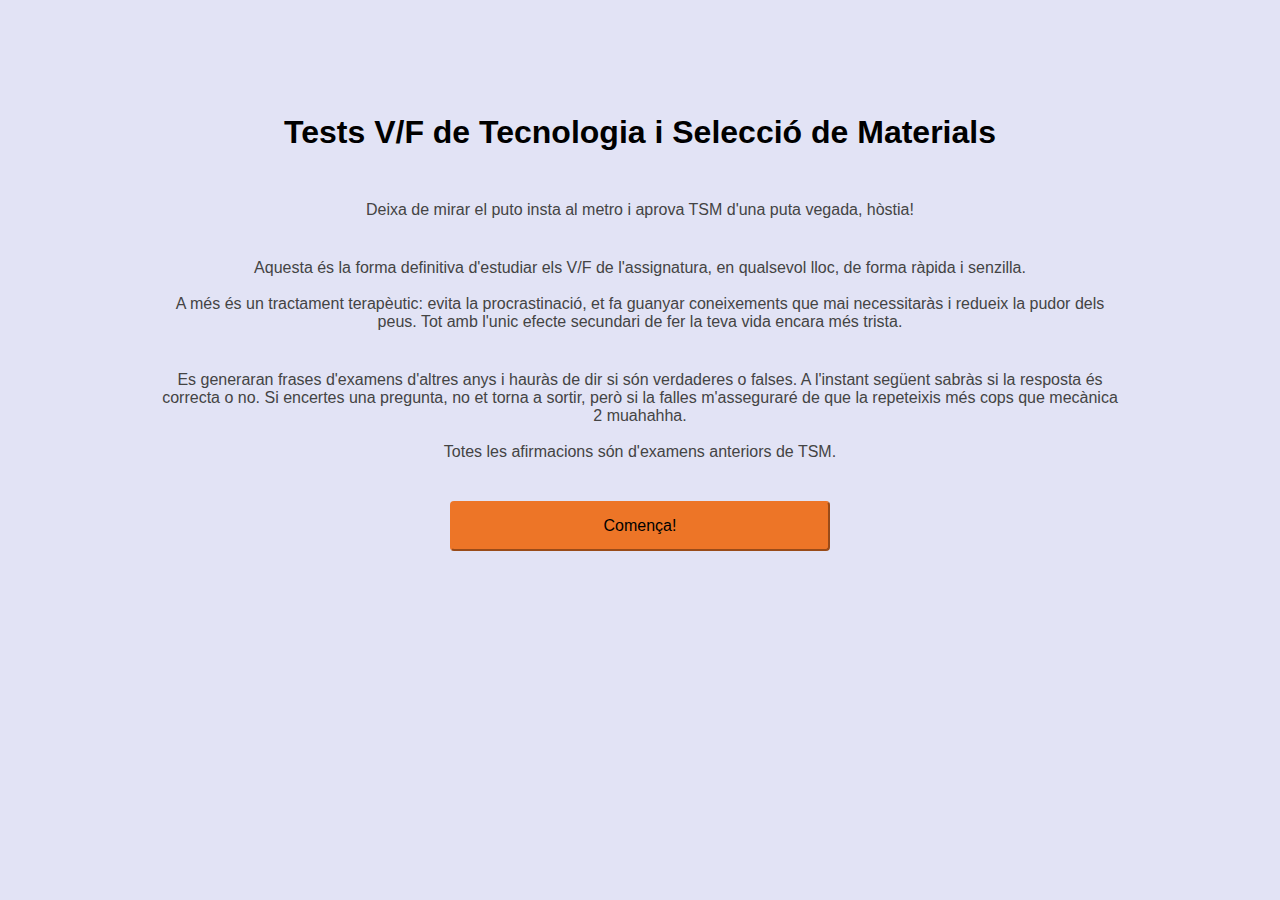
<file: index.html>
<!DOCTYPE html>


<html>

<head>
	<link rel="STYLESHEET" href="StyleDiagramaFeC.css">
	<link rel="stylesheet" href="https://maxcdn.bootstrap/3.3.7/css/bootstrap.min.css">
	<meta charset="utf-8">
	<title>Tests V/F de TSM</title>

	<meta name="description" content="Aimar Trasmonte Ajuda TSM">
	<meta name="keywords" content="Aimar Trasmonte Ajuda TSM">

	<!-- Global site tag (gtag.js) - Google Analytics -->
	<script async src="https://www.googletagmanager.com/gtag/js?id=G-VL3JSTW7T9"></script>
	<script>
		window.dataLayer = window.dataLayer || [];
		function gtag() { dataLayer.push(arguments); }
		gtag('js', new Date());

		gtag('config', 'G-VL3JSTW7T9');
	</script>

</head>

<body>
	<br><br>
	<h1>Tests V/F de Tecnologia i Selecció de Materials</h1>
	<p>
		Deixa de mirar el puto insta al metro i aprova TSM d'una puta vegada, hòstia!
	</p>
	<p>
		Aquesta és la forma definitiva d'estudiar els V/F de l'assignatura, en qualsevol lloc, de forma ràpida i senzilla.
		<br><br>
		A més és un tractament terapèutic: evita la procrastinació, et fa guanyar coneixements que mai necessitaràs i redueix la pudor dels peus. Tot amb l'unic efecte secundari de fer la teva vida encara més trista.
		
	</p>
	<p>
		Es generaran frases d'examens d'altres anys i hauràs de dir si són verdaderes o falses. A l'instant següent sabràs si la resposta és correcta o no.
		Si encertes una pregunta, no et torna a sortir, però si la falles m'asseguraré de que la repeteixis més cops que mecànica 2 muahahha.
		<br><br>
		Totes les afirmacions són d'examens anteriors de TSM.
		</p>

		<div class="divisio"><button class="boto1" role="link" onclick="window.location='VF.html'">Comença!</button></div>

</body>

</html>
</file>
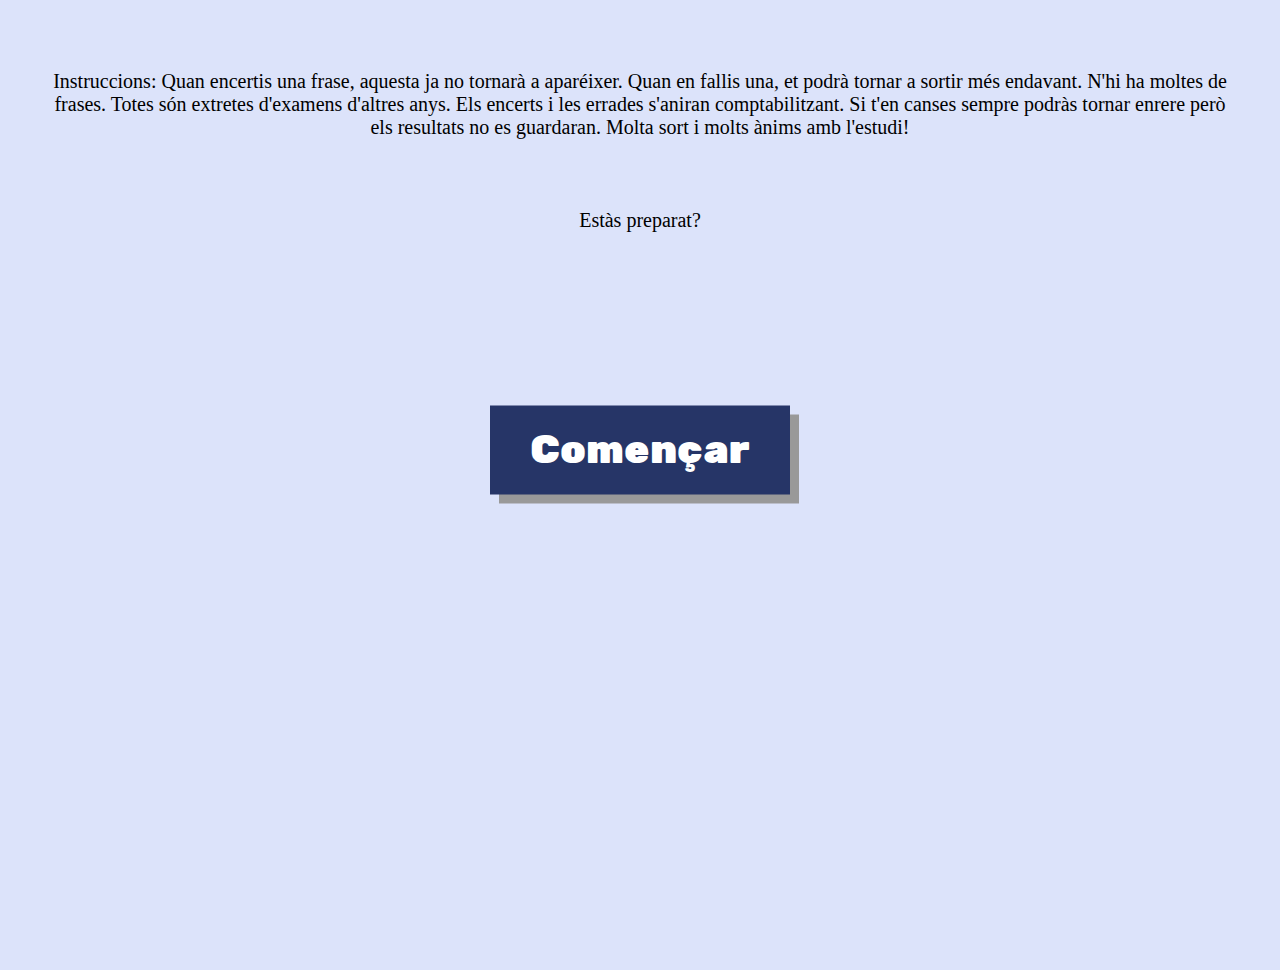
<file: empieza.html>
<!DOCTYPE html>

<html>

<head>
	<link rel="STYLESHEET" href="stylebotoempieza.css">

	<meta charset="utf-8">
	<title> Comença! V/F</title>

	<meta name="description" content="Materials ETSEIB">
	<meta name="keywords" content="Materials" content="ETSEIB">
	<meta name="viewport" content="width=device-width, initial-scale=1.0">
	<meta content="width=device-width, initial-scale=1.0" name="viewport">

	<!-- Favicons -->
  <link href="img/diodo.jpg" rel="icon">
  <link href="img/diodo.jpg" rel="apple-touch-icon">
	
</head>
<body>
	<center>
		<div class="paragraf">Instruccions: Quan encertis una frase, aquesta ja no tornarà a aparéixer. Quan en fallis una, et podrà tornar a sortir més endavant. N'hi ha moltes de frases. Totes són extretes d'examens d'altres anys. Els encerts i les errades s'aniran comptabilitzant. Si t'en canses sempre podràs tornar enrere però els resultats no es guardaran. Molta sort i molts ànims amb l'estudi!</p>
		<div class="paragraf">Estàs preparat? </div>
		<a class="button" href="VF.html">Començar</a>
	</center>
</body>
</file>
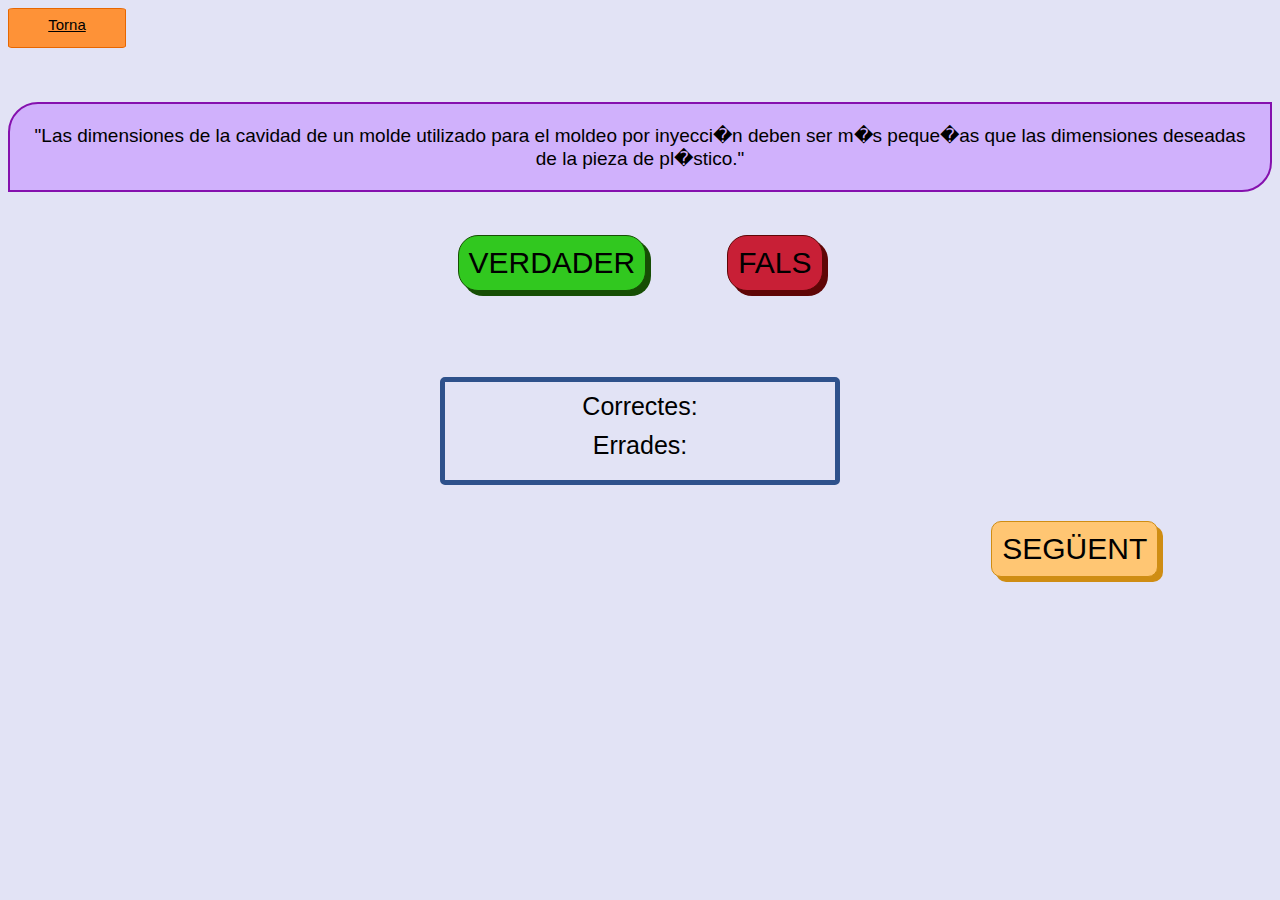
<file: VF.html>
<!DOCTYPE html>

<html>

<head>
	<link rel="STYLESHEET" href="style2.css">

	<meta charset="utf-8">
	<title> V/F. Recull de tests de TSM</title>

	<meta name="description" content="Materials ETSEIB">
	<meta name="keywords" content="Materials" content="ETSEIB">
	<meta name="viewport" content="width=device-width, initial-scale=1.0">
	<meta content="width=device-width, initial-scale=1.0" name="viewport">

  <!-- Global site tag (gtag.js) - Google Analytics -->
<script async src="https://www.googletagmanager.com/gtag/js?id=G-VL3JSTW7T9"></script>
<script></script>

</head>
<body>
	
    <div class="barraadalt">
      <a class="enrere" href="index.html">Torna</a>
    </div>

	<br><br><br><br>
	
	<div class = "caja" id="idfrases">
		Frase de les random 
	</div>
	<br>
	
	<div class="row" align="center">
    	<div class="boxvf">
        	<button class="botonV" id="verdader" hidden>Verdader</button>
        	<button class="botonF" id="fals" hidden>Fals</button>
    	</div>
	</div>
    <br><br>
    <p class="soluciotext" id="solucio" align="center"></p>
    <br><br>

    <div class="row" align="center">
	    <div class="respostess">
	   		<p class="soluciotext" id="estanbe">Correctes:</p>
	   		<p class="soluciotext" id="estanmalament">Errades:</p>
		</div>
	</div>
   	<br><br>
   	<div class="row"><div class="boxseg" align="center"><button class="botonNext" id="seguent">Següent</button></div></div>
   	<br><br>

	<script src="vf.js" type="text/javascript"></script>

</body>
</file>
<file: StyleDiagramaFeC.css>
.boto1{
	width: 30%;
	height: 50px;
	font-size: 16px;
	background: #ED7527;
	border-radius: 4px;
	-webkit-transition-duration: 0.4s; /* Safari */
    transition-duration: 0.4s;
    border-color: #ED7527;
    margin: auto;
}

.boto1:hover{
	background: #F5973F;
}

.boto2{
	width: 30%;
	height: 50px;
	font-size: 16px;
	background: #07BBBD;
	border-radius: 4px;
	-webkit-transition-duration: 0.4s; /* Safari */
    transition-duration: 0.4s;
    margin: auto;
}

.boto2:hover{
	background: #4AD4F9;
}

.boto3{
	width: 30%;
	height: 50px;
	font-size: 16px;
	background: #BD075A;
	border-radius: 4px;
	-webkit-transition-duration: 0.4s; /* Safari */
    transition-duration: 0.4s;
    margin: auto;
}

.boto3:hover{
	background: #F833A7;
}

h1{
	margin-right: 50px;
	margin-left: 50px;
	margin-top: 70px;
	margin-bottom: 50px;
	text-align: center;
	font-family: ;
	color: black;

}

p{
	margin-right: 150px;
	margin-left: 150px;
	margin-top: 20px;
	margin-bottom: 40px;
	text-align: center;

}

body{
	background: #E2E3F5;
  	color: #444;
  	font-family: "Open Sans", sans-serif;
}

.divisio{
	width: 100%;
	position: relative;
	align-items: center;
	/*border: 1px solid #000000;^*/
	margin-bottom: 20px;
	display: flex;
}

h2 {
	margin-right: 50px;
	margin-left: 50px;
	margin-top: 70px;
	margin-bottom: 50px;
	text-align: center;
	font-family: ;
	color: black;
	font-size: 20px;
}

li {
  list-style-type: none;
  position: relative;
  margin: auto;
  width: 30%;
  padding: 0.5em 0.5em 0.5em 0.5em;
  background: lightgrey;
  font-family: sans-serif;
  text-align: center;
  border: 0.4px solid #7F7F84;
}

li.right {
  background: #CCFF99;
}

li.right::before {
  content: '';
  position: absolute;
  border-color: #009933;
  border-style: solid;
  border-width: 0 0.3em 0.25em 0;
  height: 1em;
  top: 1.3em;
  left: 0.6em;
  margin-top: -1em;
  transform: rotate(45deg);
  width: 0.5em;
}

li.wrong {
  background: #FE5959;
}

li.wrong:before {
  position: absolute;
  left: 15px;
  content: ' ';
  height: 21px;
  width: 4px;
  background-color: #990500;
}

li.wrong:after {
  position: absolute;
  left: 15px;
  content: ' ';
  height: 21px;
  width: 4px;
  background-color: #990500;
}

li.wrong:before {
  transform: rotate(45deg);
}
li.wrong:after {
  transform: rotate(-45deg);
}

.barraadalt {
  font-size: 15px;
  display: inline-block;
  background: #FE9237;
  color: #000000;
  line-height: 1;
  padding: 8px 8px;
  margin-right: 4px;
  border-radius: 5%;
  text-align: center;
  width: 100px;
  height: 22px;
  transition: 0.3s;
  border: 1.5px solid #E76600;
}

.enrere {
  color: #000000;
}


@media screen and (max-width: 710px) {
	.boto1{
		width: 200px;
		height: 50px;
		font-size: 18px;
		background: #ED7527;
		border-radius: 4px;
		-webkit-transition-duration: 0.4s; /* Safari */
	    transition-duration: 0.4s;
	    border-color: #ED7527;
	    margin: auto;
	}

	.boto2{
		width: 200px;
		height: 50px;
		font-size: 16px;
		background: #07BBBD;
		border-radius: 4px;
		-webkit-transition-duration: 0.4s; /* Safari */
	    transition-duration: 0.4s;
	    margin: auto;
	}

	.boto3{
		width: 200px;
		height: 50px;
		font-size: 16px;
		background: #BD075A;
		border-radius: 4px;
		-webkit-transition-duration: 0.4s; /* Safari */
	    transition-duration: 0.4s;
	    margin: auto;
	}

}
</file>
<file: stylebotoempieza.css>
@import 'https://fonts.googleapis.com/css?family=Rubik+One';

body, html { 
  margin: 0; 
  padding: 0; 
  height: 100%; 
  width: 100%; 
  background: #DCE3FA;
  font-size: 20px;
  font-family: calibri;
}

.paragraf {
	margin-top: 70px;
	margin-bottom: 50px;
	margin-left: 50px;
	margin-right: 50px;
	stroke-linecap: 10px;
	font-size: 20px;
}

%test {
  position: absolute;
	content: '';
	transition: all .5s;
}

.button { 
	display: inline-block; 
	padding: 20px 40px;
	color: white;
	position: absolute;
	top: 50%;
	left: 50%;
	transform: translate(-50%, -50%);
	vertical-align: middle;
	font-family: 'Rubik One', sans-serif;
	text-decoration: none;
	font-size: 40px;
	transition: all .5s;
	background-color: #263567;
	box-shadow: 9px 9px #999999;
}

	.button:active {
		margin-left: 10px;
		margin-top: 10px;
		box-shadow: 5px 5px #666666;
	}

	/*CANVIS EN DISPOSITIUS*/

	@media screen and (max-width: 650px) {
		.button { 
			display: inline-block; 
			padding: 20px 40px;
			color: white;
			position: absolute;
			top: 50%;
			left: 50%;
			transform: translate(-50%, -50%);
			vertical-align: middle;
			font-family: 'Rubik One', sans-serif;
			text-decoration: none;
			font-size: 4vw;
			transition: all .5s;
			background-color: #263567;
			box-shadow: 9px 9px #999999;
		}

		.paragraf{
			font-size: 18px;
		}
	}

	@media screen and (max-width: 520px) {
		.button { 
			position: absolute;
			top: 450px;
			left: 50%;
			font-size: 30px;
		}

		.paragraf{
			font-size: 18px;
			margin-top: 50px;
			margin-left: 40px;
		}
	}

	@media screen and (max-width: 440px) {
		.button { 
			position: absolute;
			top: 450px;
			left: 50%;
			font-size: 25px;
		}

		.paragraf{
			font-size: 16px;
			margin-top: 50px;
			margin-bottom: 35px;
		}
	}

	@media screen and (max-width: 340px) {
		.button { 
			position: absolute;
			top: 450px;
			left: 50%;
			font-size: 20px;
		}

		.paragraf{
			font-size: 16px;
			margin-top: 40px;
			margin-left: 40px;
			margin-right: 40px;
			margin-bottom: 35px;
		}
	}

	@media screen and (max-width: 309px) {
		.button { 
			position: absolute;
			top: 450px;
			left: 50%;
		}

		.paragraf{
			font-size: 16px;
			margin-top: 40px;
			margin-left: 30px;
			margin-right: 30px;
			margin-bottom: 35px;
		}
	}
	@media screen and (max-width: 280px) {
		.button { 
			position: absolute;
			top: 500px;
			left: 50%;
			font-size: 18px;
		}

		.paragraf{
			font-size: 16px;
			margin-top: 40px;
			margin-left: 30px;
			margin-right: 30px;
			margin-bottom: 35px;
		}
	}

	@media screen and (max-width: 249px) {
		.button { 
			position: absolute;
			top: 575px;
			left: 50%;
			font-size: 18px;
		}

		.paragraf{
			font-size: 16px;
			margin-top: 40px;
			margin-left: 25px;
			margin-right: 25px;
			margin-bottom: 35px;
		}
	}
</file>
<file: style2.css>
/*--------------------------------------------------------------
# CSS V/F
--------------------------------------------------------------*/

.caja {
  font-family: sans-serif;
  font-size: 19px;
  font-weight: 400;
  color: #000000;
  background: #D0B1FC;
  padding: 20px;
  border-radius: 30px 0px 30px 0px;
  -moz-border-radius: 30px 0px 30px 0px;
  -webkit-border-radius: 30px 0px 30px 0px;
  border: 2px solid #8510AE;
  text-align: center;
  font-family: Verdana,sans-serif;
  margin-bottom: 25px;
}


.botonV { 
  border: 1px solid #164E04; /*anchura, estilo y color borde*/
  padding: 10px; /*espacio alrededor texto*/
  background-color: #31C81F; /*color botón*/
  color: #000000; /*color texto*/
  text-decoration: none; /*decoración texto*/
  text-transform: uppercase; /*capitalización texto*/
  font-family: 'Helvetica', sans-serif; /*tipografía texto*/
  border-radius: 20px; /*bordes redondos*/
  font-size: 30px;
  box-shadow: 5px 5px #164E04;
  left: 0;
  position: absolute;
}
.botonV:hover { 
  background-color: #7FF540; /*color botón*/
}

.botonV:active{
  margin-left: 2.5px;
  margin-top: 2.5px;
  box-shadow: 2.5px 2.5px #0D3102;
}


.boxvf {
  position: relative;
  width: 365px;
  /*border: 1px solid #000000;*/
  align-items: center;
  height: 60px;
}

.boxseg {
  position: relative;
  width: 30%;
  height: 60px;
  /*border: 1px solid #000000;*/
  float: right;
}


.botonF { 
  border: 1px solid #5F0606; /*anchura, estilo y color borde*/
  padding: 10px; /*espacio alrededor texto*/
  background-color: #C81F36; /*color botón*/
  color: #000000; /*color texto*/
  text-decoration: none; /*decoración texto*/
  text-transform: uppercase; /*capitalización texto*/
  font-family: 'Helvetica', sans-serif; /*tipografía texto*/
  border-radius: 20px; /*bordes redondos*/
  font-size: 30px;
  box-shadow: 5px 5px #5F0606;
  right: 0;
  position: absolute;
}

.botonF:hover {
  background-color: #F13C54;
}

.botonF:active{
  margin-left: 2.5px;
  margin-top: 2.5px;
  box-shadow: 2.5px 2.5px #0D3102;
}



.botonNext { 
  border: 1px solid #CF8D13; /*anchura, estilo y color borde*/
  padding: 10px; /*espacio alrededor texto*/
  background-color: #FFC673; /*color botón*/
  color: #000000; /*color texto*/
  text-decoration: none; /*decoración texto*/
  text-transform: uppercase; /*capitalización texto*/
  font-family: 'Helvetica', sans-serif; /*tipografía texto*/
  border-radius: 10px; /*bordes redondos*/
  font-size: 30px;
  box-shadow: 5px 5px #CF8D13;
  right: 30%;
  position: absolute;
}

.botonNext:hover {
  background-color: #FDD397;
}

.botonNext:active{
  margin-left: 2.5px;
  margin-top: 2.5px;
  box-shadow: 2.4px 2.4px #8A5F0E;
}




.verdader{
  width: 100%;
}

.respostess{
  border: 5px solid #2e518b; /*anchura, estilo y color borde*/
  padding: 10px; /*espacio alrededor texto*/
  color: #000000; /*color texto*/
  text-decoration: none; /*decoración texto*/
  font-family: 'Helvetica', sans-serif; /*tipografía texto*/
  border-radius: 5px; /*bordes redondos*/
  font-size: 20px;
  width: 370px;
  text-align: center;
}

.soluciotext{
  font-size: 25px;
  align: center;
}


.barraadalt {
  font-size: 15px;
  display: inline-block;
  background: #FE9237;
  color: #000000;
  line-height: 1;
  padding: 8px 8px;
  margin-right: 4px;
  border-radius: 5%;
  text-align: center;
  width: 100px;
  height: 22px;
  transition: 0.3s;
  border: 1.5px solid #E76600;
}

.enrere {
  color: #000000;
}

body {
  background: #E2E3F5;
  color: #444;
  font-family: "Open Sans", sans-serif;
}

a {
  color: #1bb1dc;
  transition: 0.5s;
}

a:hover,
a:active,
a:focus {
  color: #1218A7;
  outline: none;
  text-decoration: none;
}

p {
  padding: 0;
  margin: 0 0 10px 0;
}

h1,
h2,
h3,
h4,
h5,
h6 {
  font-family: "Montserrat", sans-serif;
  font-weight: 400;
  margin: 0 0 20px 0;
  padding: 0;
}

/*CANVIS EN ELS CANVIS DE DISPOSITIUS*/

@media screen and (max-width: 605px) {
  .botonV { 
    top: 0;
    left: 45px;
    position: absolute;
  }

  .boxvf {
    position: relative;
    width: 300px;
    height: 300px;
    /*border: 1px solid #000000;*/
    align-items: center;
    height: 60px;
  }

  .boxseg {
    position: relative;
    width: 30%;
    height: 60px;
    /*border: 1px solid #000000;*/
    float: right;
  }

  .row{
    height: 140px;
  }

  .botonF { 
    top: 75px;
    left: 90px;
    position: absolute;
  }

  .respostess{
    font-size: 20px;
    width: 300px;
    text-align: center;
  }
  .barraadalt {
    font-size: 14px;
    display: inline-block;
    background: #FE9237;
    color: #000000;
    line-height: 1;
    padding: 8px 8px;
    margin-right: 4px;
    border-radius: 5%;
    text-align: center;
    width: 100px;
    height: 20px;
    transition: 0.3s;
    border: 1.5px solid #E76600;
  }

}



@media screen and (max-width: 350px) {
  .caja{
    font-size: 17px;
  }
  .botonV { 
    top: 0;
    left: 45px;
    position: absolute;
    font-size: 25px;
  }

  .botonF { 
    top: 75px;
    left: 85px;
    position: absolute;
    font-size: 25px;
  }

  .boxvf {
    position: relative;
    width: 300px;
    height: 300px;
    /*border: 1px solid #000000;*/
    align-items: center;
    height: 60px;
  }

  .botonNext { 
    font-size: 25px;
    box-shadow: 5px 5px #CF8D13;
    right: 30%;
    position: absolute;
  }

  .boxseg {
    position: relative;
    width: 30%;
    height: 60px;
    /*border: 1px solid #000000;*/
    float: right;
  }

  .row{
    height: 140px;
  }

  .respostess{
    width: 200px;
    text-align: center;
  }

  .soluciotext{
    font-size: 20px;
    align: center;
  }

}

@media screen and (max-width: 310px) {
  .caja{
    font-size: 15px;
    margin-bottom: 10px;
  }
  .botonV { 
    top: 0;
    left: 20px;
    position: absolute;
    font-size: 23px;
  }

  .botonF { 
    top: 75px;
    left: 55px;
    position: absolute;
    font-size: 23px;
  }

  .boxvf {
    position: relative;
    width: 200px;
    /*border: 1px solid #000000;*/
    align-items: center;
    height: 60px;
  }

  .botonNext { 
    font-size: 23px;
    box-shadow: 5px 5px #CF8D13;
    right: 30%;
    position: absolute;
  }

  .boxseg {
    position: relative;
    width: 30%;
    height: 60px;
    /*border: 1px solid #000000;*/
    float: right;
  }

  .row{
    height: 130px;
  }

  .respostess{
    width: 180px;
    text-align: center;
  }

  .soluciotext{
    font-size: 18px;
    align: center;
  }
  .barraadalt {
    font-size: 14px;
    text-align: center;
    width: 100px;
    height: 30px;
  }

}
</file>
